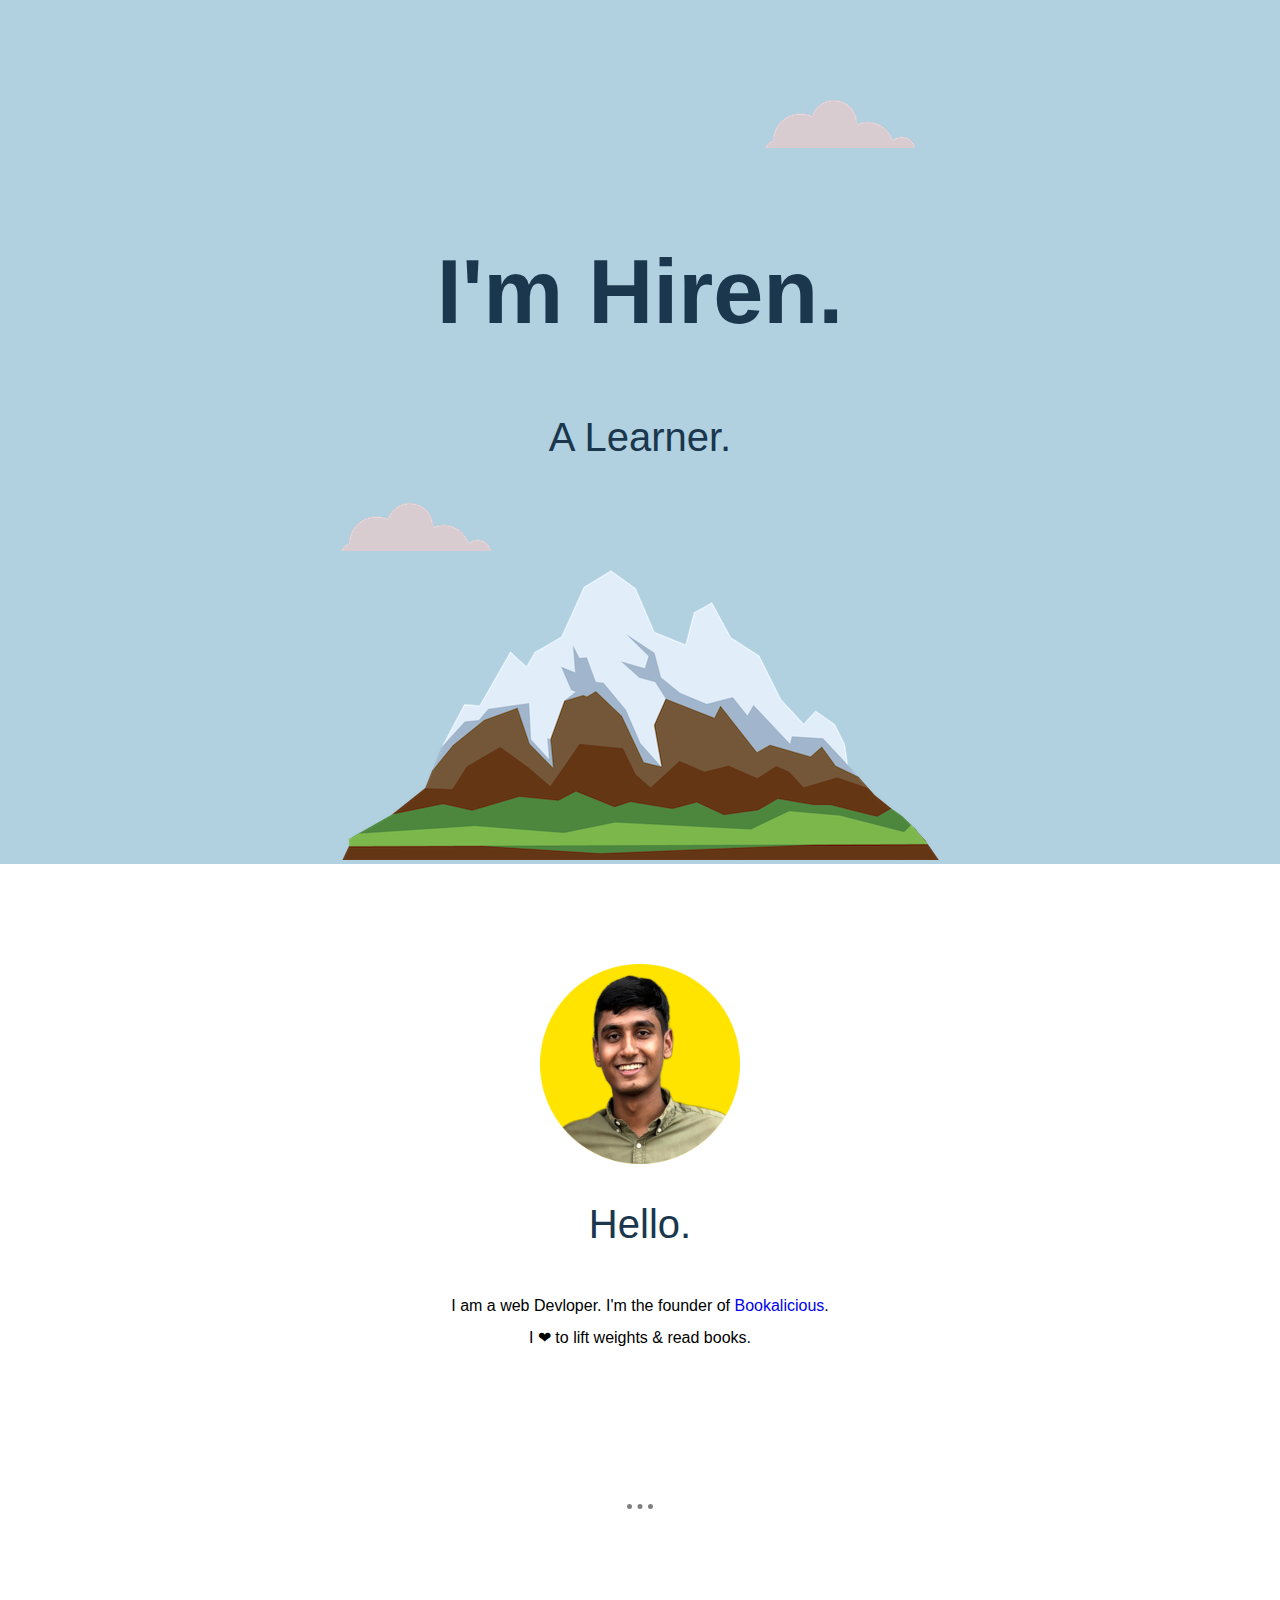
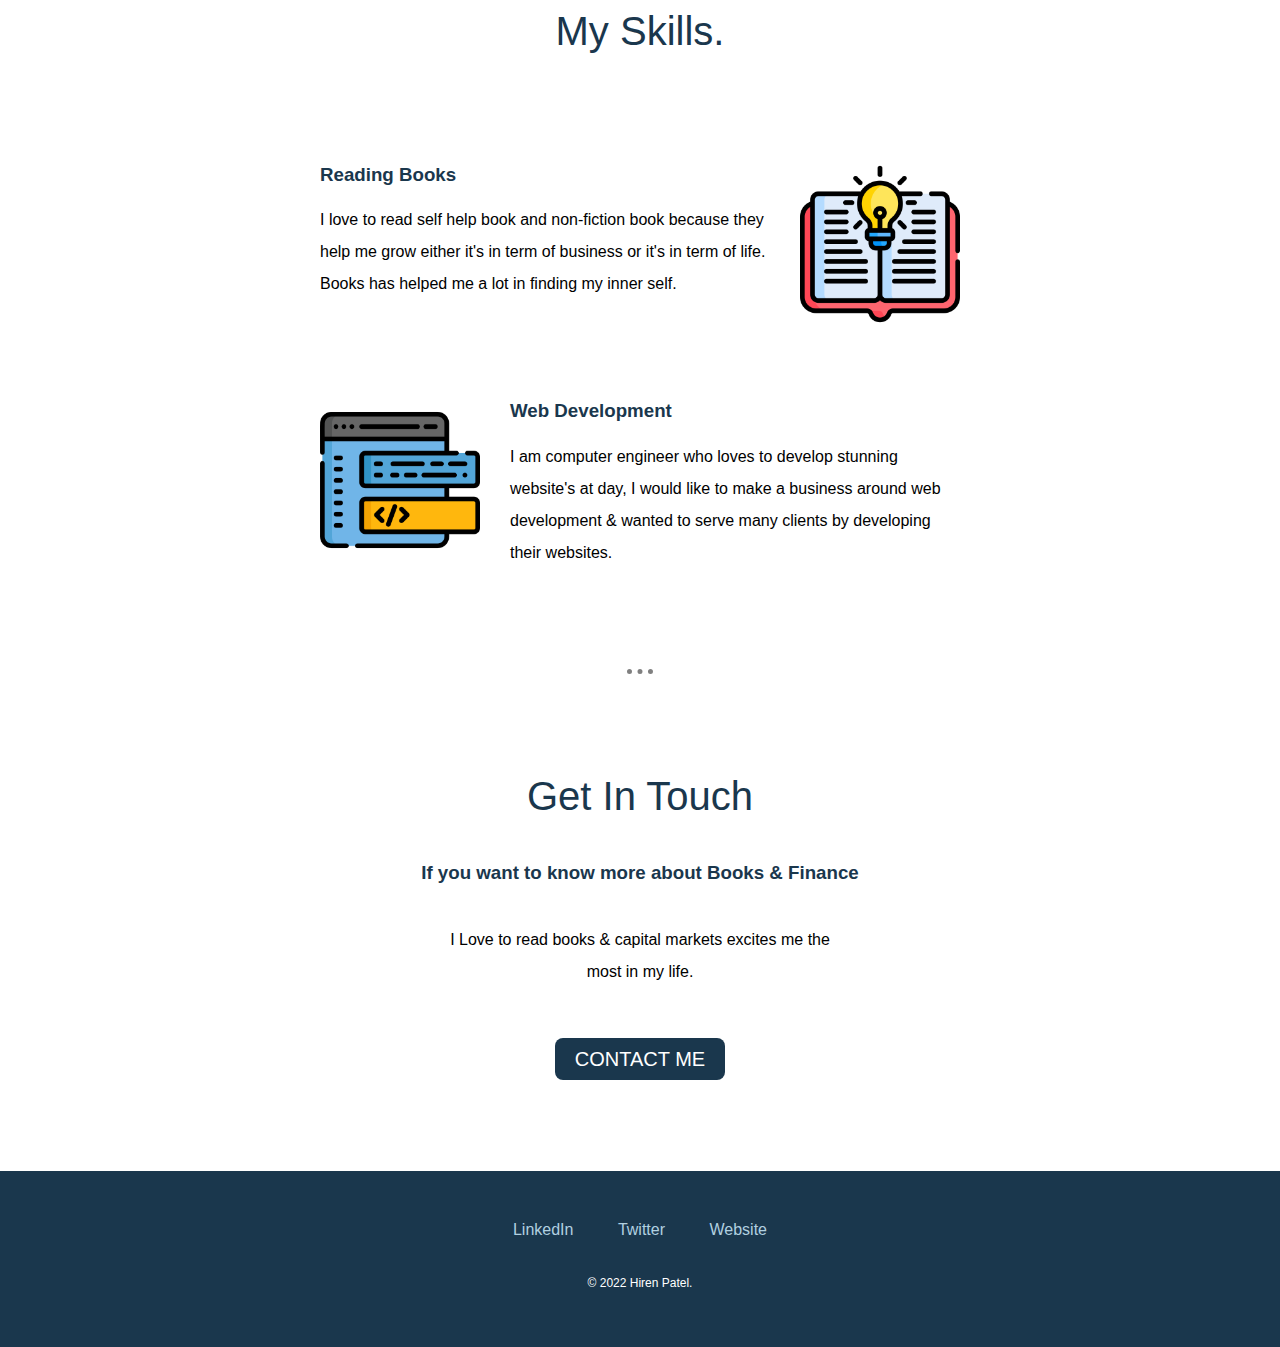
<file: index.html>
<!DOCTYPE html>
<html lang="en" dir="ltr">

<head>
  <meta charset="utf-8">
  <title>Hiren Patel</title>
  <link rel="stylesheet" href="css/style.css">
  <link rel="icon" href="favicon.ico">
  <link rel="preconnect" href="https://fonts.googleapis.com">
</head>

<body>
  <div class="cointainer">
    <div class="top">
      <img class="top-cloud" src="images/cloud.png" alt="Cloud-image">
      <h1>I'm Hiren.</h1>
      <h2>A Learner.</h2>
      <img class="bottom-cloud" src="images/cloud.png" alt="Cloud-image">
      <img class="mountain" src="images/mountain.png" alt="Mountain-image">
    </div>
  </div>
  <div class="middle">
    <div class="profile">
      <img src="images/profile-pic.png" width="200px" alt="Profile-Pic">
      <h2>Hello.</h2>
      <p class="intro">I am a web Devloper. I'm the founder of <a href="https://twitter.com/BookInfo19">Bookalicious</a>. I ❤ to lift weights & read books.</p>
    </div>
    <hr>
    <div class="skills">
      <h2>My Skills.</h2>
      <div class="skill-row">
        <img class="book-img" src="images/book.png" alt="">
        <h3>Reading Books</h3>
        <p>I love to read self help book and non-fiction book because they help me grow either it's in term of business or it's in term of life. Books has helped me a lot in finding my inner self.</p>
      </div>
      <div class="skill-row">
        <img class="code-img" src="images/coding.png" alt="">
        <h3>Web Development</h3>
        <p>I am computer engineer who loves to develop stunning website's at day, I would like to make a business around web development & wanted to serve many clients by developing their websites.</p>
      </div>
    </div>
    <hr>
    <div class="contact-me">
      <h2>Get In Touch</h2>
      <h3>If you want to know more about Books & Finance</h3>
      <p class="Getintouch-description">I Love to read books & capital markets excites me the most in  my life.</p>
      <a class="btn" href="mailto:hirenpatel5260@gmail.com">CONTACT ME</a>
    </div>
  </div>


  <div class="bottom">
    <a class="footer-link" href="https://www.linkedin.com/in/hiren-patel-652983192/">LinkedIn</a>
    <a class="footer-link" href="https://twitter.com/hiren5260">Twitter</a>
    <a class="footer-link" href="https://hiren5260.github.io/CV/">Website</a>
    <p class="copyright">© 2022 Hiren Patel.</p>
  </div>

</body>
</body>

</html>
</file>
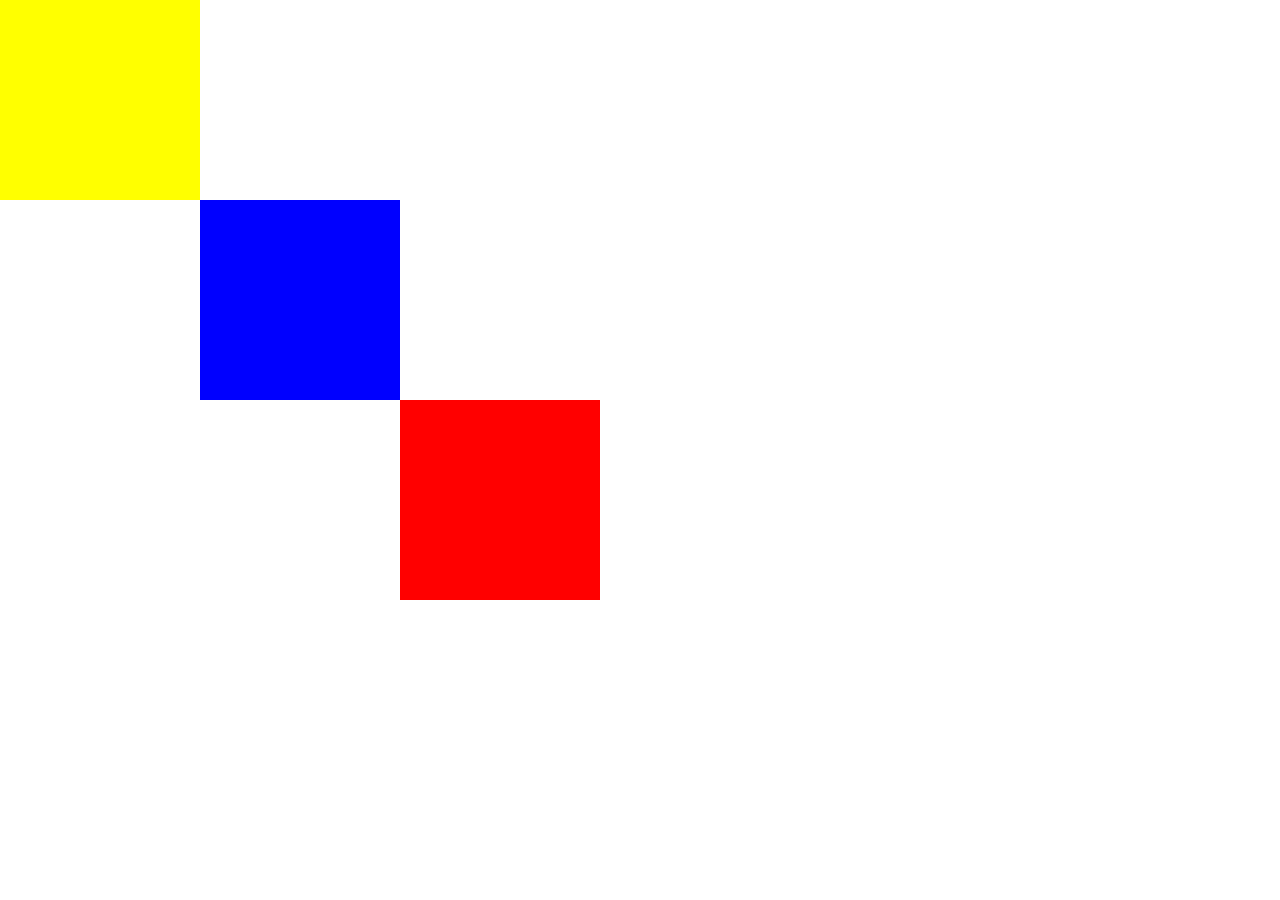
<file: challenge-index.html>
<!DOCTYPE html>
<html lang="en" dir="ltr">
  <head>
    <meta charset="utf-8">
    <title>Box Challenge</title>
    <link rel="stylesheet" href="css/Challenge 3-style.css">
    <link rel="icon" href="favicon.ico">
  </head>
  <body>
    <div class="top">

    </div>
    <div class="middle">


    </div>
    <div class="bottom">

    </div>
  </body>
</html>
</file>
<file: css/style.css>
body
{
margin: 0;
text-align: center;
font-family: 'Montserrat', sans-serif;
}
a
{
  text-decoration: none;
}
.footer-link:hover
{
  color: white;
}
h1
{
font-family: futura, sans-serif;
margin: 50px auto 0 auto;
font-size: 90px;
font-size: 5.625rem;
color: #1A374D;
line-height: 2;
}
h2
{
font-family: futura, sans-serif;
font-size: 2.5rem;
padding-bottom: 10px;
font-weight: normal;
color: #1A374D;
}
h3
{
font-family: futura, sans-serif;
color: #1A374D;
}
p
{
  line-height: 2;
}
div
{

  margin: 0;

}
.intro
{
  width: 30%;
  margin: auto;
  padding-bottom: 50px;
}
hr
{
  width: 2%;
  height: 0px;
  border-width: 5px;
  border-color: grey;
  margin: 100px auto;
  border-style: dotted none none;
}
.Getintouch-description
{
 margin-bottom: 100px;
 width: 30%;
 margin: 40px auto 60px;
}
.skill-row
{
  width: 50%;
  position: relative;
  margin: 100px auto 100px auto;
  text-align: left;

}
.code-img
{
  width: 25%;
  float: left;
  margin-right: 30px;
}
.book-img
{
  width: 25%;
  float: right;
  margin-left: 30px;
}
.cointainer
{
  background-color: #B1D0E0;
  position: relative;
  padding-top: 100px;
}
.top-cloud
{
 position: relative;
 left: 200px;
}
.bottom-cloud
{
  position: absolute;
}
.middle
{
  margin: 100px 0;
}
.bottom
{
  background-color: #1A374D;
  padding: 50px 0 20px;
}
.copyright
{
  color: white;
  font-size: 0.75rem;
  padding-top: 20px;
  padding-bottom: 20px;
}
.btn
{
  margin-top: 50px;
  padding-top: 50px;
  -webkit-border-radius: 8;
  -moz-border-radius: 8;
  border-radius: 8px;
  font-family: 'Montserrat', sans-serif;
  color: white;
  font-size: 20px;
  background: #1A374D;
  padding: 10px 20px 10px 20px;
  text-decoration: none;
}
.btn:hover
{
  background: #406882;
  text-decoration: none;
}
.footer-link
{
  color: #B1D0E0;
  margin: 10px 20px;
  text-decoration: none;
}
</file>
<file: css/Challenge 3-style.css>
body
{
  margin: 0;
}
.top
{
  height: 200px;
  width: 200px;
  background-color: red;
  position: absolute;
  left: 400px;
  top: 400px;

}
.middle
{
  height: 200px;
  width: 200px;
 background-color: blue;
 position: absolute;
 left: 200px;
 top: 200px;
}
.bottom
{
  height: 200px;
  width: 200px;
  background-color: yellow;
  position: absolute;



}
</file>
